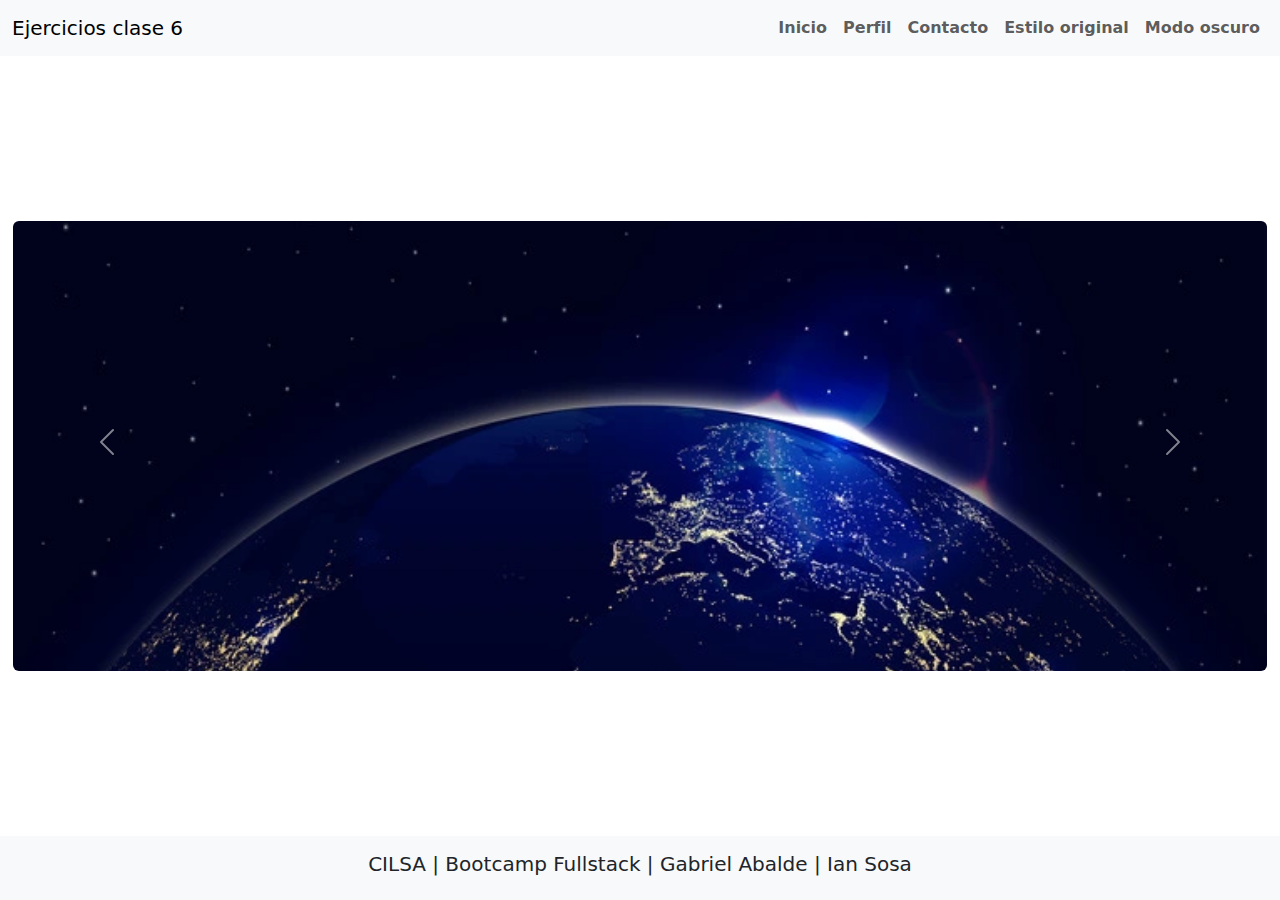
<file: index.html>
<!DOCTYPE html>
<html lang="es">
<head>
    <meta charset="UTF-8">
    <meta name="viewport" content="width=device-width, initial-scale=1.0">
    <title>Ejercicios Clase 6</title>
    <link href="./css/bootstrap.min.css" rel="stylesheet">
    <link rel="stylesheet" href="./css/styles.css">
</head>
<body class="h-100 d-flex flex-column justify-content-between">

    <header>
        <nav class="navbar navbar-expand-lg bg-body-tertiary">
            <div class="container-fluid d-flex justify-content-between align-items-center">
              <a class="navbar-brand" href="#">Ejercicios clase 6</a>
              <button class="navbar-toggler" type="button" data-bs-toggle="collapse" data-bs-target="#navbarTogglerDemo02" aria-controls="navbarTogglerDemo02" aria-expanded="false" aria-label="Toggle navigation">
                <h3 class="navbar-toggler-icon m-0"></h3>
              </button>
              <div  id="navbarTogglerDemo02">
                <ul class="navbar-nav mb-lg-0">
                    <li class="nav-item">
                        <a class="nav-link fw-bold" href="./index.html">Inicio</a>
                    </li>
                    <li class="nav-item">
                        <a class="nav-link fw-bold" href="./pages/perfil.html">Perfil</a>
                    </li>
                    <li class="nav-item">
                        <a class="nav-link fw-bold" href="./pages/contacto.html">Contacto</a>
                    </li>
                    <li class="nav-item">
                        <button id="styleDefault" class="nav-link fw-bold" aria-current="page">Estilo original</button>
                    </li>
                    <li class="nav-item">
                        <button id="styleDarkMode" class="nav-link fw-bold">Modo oscuro</button>
                    </li>
                </ul>
              </div>
            </div>
        </nav>
    </header>
    
    <main class="w-100 d-flex justify-content-center align-items-center">
        <div id="carouselExampleRide" class="carousel slide" data-bs-ride="false">
            <div class="carousel-inner rounded-2">
              <div class="carousel-item active" data-bs-interval="2000">
                <img src="./img/TierraBlack.webp" class="d-block w-100" alt="...">
              </div>
              <div class="carousel-item" data-bs-interval="2000">
                <img src="./img/TierraNormal.webp" class="d-inline-block w-100" alt="...">
              </div>
              <div class="carousel-item" data-bs-interval="2000">
                <img src="./img/Huracan.webp" class="d-block w-100" alt="...">
              </div>
            </div>
            <button class="carousel-control-prev" type="button" data-bs-target="#carouselExampleRide" data-bs-slide="prev">
              <h3 class="carousel-control-prev-icon" aria-hidden="true"></h3>
              <h3 class="visually-hidden">Previous</h3>
            </button>
            <button class="carousel-control-next" type="button" data-bs-target="#carouselExampleRide" data-bs-slide="next">
              <h3 class="carousel-control-next-icon" aria-hidden="true"></h3>
              <h3 class="visually-hidden">Next</h3>
            </button>
          </div>
    </main>

    <footer class="p-3 bg-body-tertiary">
        <h2 class="fs-5 text-center">CILSA | Bootcamp Fullstack | Gabriel Abalde | Ian Sosa</h2>
    </footer>
    <script src="./js/bootstrap.bundle.min.js"></script>
    <script  src="https://cdnjs.cloudflare.com/ajax/libs/jquery/3.7.1/jquery.min.js" integrity="sha512-v2CJ7UaYy4JwqLDIrZUI/4hqeoQieOmAZNXBeQyjo21dadnwR+8ZaIJVT8EE2iyI61OV8e6M8PP2/4hpQINQ/g==" crossorigin="anonymous" referrerpolicy="no-referrer"></script>
    <script  src="./js/script.js"></script>
</body>
</html>
</file>
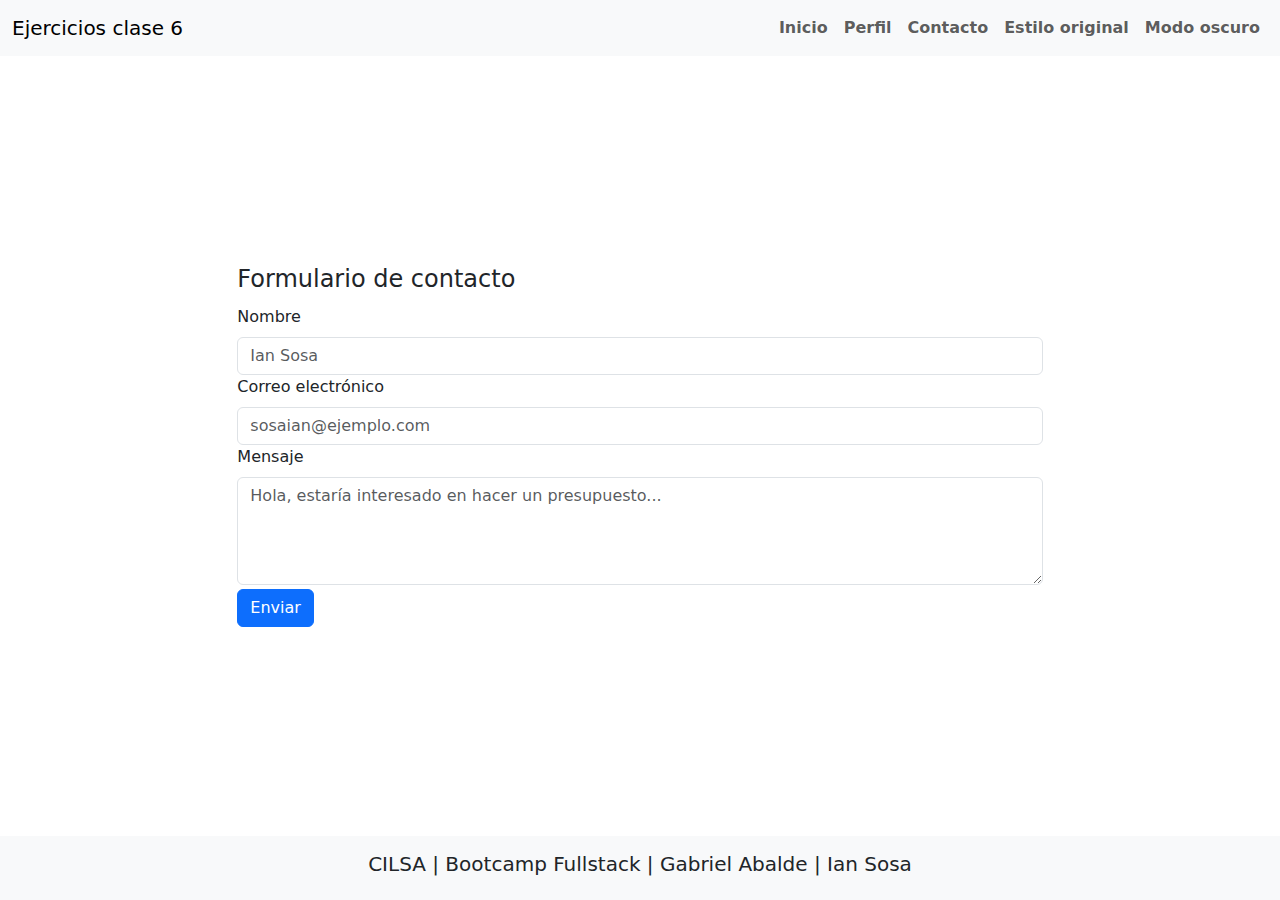
<file: pages/contacto.html>
<!DOCTYPE html>
<html lang="en">
<head>
    <meta charset="UTF-8">
    <meta name="viewport" content="width=device-width, initial-scale=1.0">
    <title>Ejercicios Clase 6</title>
    <link href="../css/bootstrap.min.css" rel="stylesheet">
    <link rel="stylesheet" href="../css/styles.css">
</head>
<body class="h-100 d-flex flex-column justify-content-between">
    <header>
        <nav class="navbar navbar-expand-lg bg-body-tertiary">
            <div class="container-fluid d-flex justify-content-between align-items-center">
              <a class="navbar-brand" href="#">Ejercicios clase 6</a>
              <button class="navbar-toggler" type="button" data-bs-toggle="collapse" data-bs-target="#navbarTogglerDemo02" aria-controls="navbarTogglerDemo02" aria-expanded="false" aria-label="Toggle navigation">
                <h3 class="navbar-toggler-icon m-0"></h3>
              </button>
              <div  id="navbarTogglerDemo02">
                <ul class="navbar-nav mb-lg-0">
                    <li class="nav-item">
                        <a class="nav-link fw-bold" href="../index.html">Inicio</a>
                    </li>
                    <li class="nav-item">
                        <a class="nav-link fw-bold" href="./perfil.html">Perfil</a>
                    </li>
                    <li class="nav-item">
                        <a class="nav-link fw-bold" href="./contacto.html">Contacto</a>
                    </li>
                    <li class="nav-item">
                        <button id="styleDefault" class="nav-link fw-bold" aria-current="page">Estilo original</button>
                    </li>
                    <li class="nav-item">
                        <button id="styleDarkMode" class="nav-link fw-bold">Modo oscuro</button>
                    </li>
                </ul>
              </div>
            </div>
        </nav>
    </header>
    <main class="container-fluid mb-1 col-12 col-md-10 col-xl-8">
        <form id="form">
            <fieldset class="container-fluid">
                <legend id="formLegend">Formulario de contacto</legend>
    
                <div>
                    <label for="formName" class="form-label">Nombre</label>
                    <input id="formName" type="text" class="form-control" placeholder="Ian Sosa" required>
                </div>
                <!-- <div>
                    <label for="formSurname" class="form-label">Apellido</label>
                    <input id="formSurname" type="text" class="form-control" placeholder="Sosa" required>
                </div> -->
                <div>
                    <label for="formEmail" class="form-label">Correo electrónico</label>
                    <input id="formEmail" type="email" class="form-control" placeholder="sosaian@ejemplo.com" required>
                </div>
                <!-- <div>
                    <label for="formDateOfBirth" class="form-label">Fecha de nacimiento</label>
                    <input id="formDateOfBirth" type="date" class="form-control" required>
                </div>
                <div class="mb-2">
                    <label for="formCountryOfResidence" class="form-label">País de residencia</label>
                    <select id="formCountryOfResidence" class="form-select" required>
                        <option value="" disabled selected>Seleccione su país</option>
                        <option value="Argentina">Argentina</option>
                        <option value="Brasil">Brasil</option>
                        <option value="Chile">Chile</option>
                        <option value="Colombia">Colombia</option>
                        <option value="España">España</option>
                        <option value="México">México</option>
                        <option value="Perú">Perú</option>
                        <option value="Uruguay">Uruguay</option>
                    </select>
                </div> -->
                <div>
                    <label for="formMessage" class="form-label">Mensaje</label>
                    <textarea id="formMessage" class="form-control mb-1" placeholder="Hola, estaría interesado en hacer un presupuesto..." style="height: 6rlh" required></textarea>
                </div>
                <button id="formSubmit" type="submit" class="btn btn-primary">Enviar</button>
            </fieldset>
        </form>
    </main>
    <footer class="p-3 bg-body-tertiary">
        <h2 class="fs-5 text-center">CILSA | Bootcamp Fullstack | Gabriel Abalde | Ian Sosa</h2>
    </footer>
    <script defer src="../js/script.js"></script>        
    <script src="https://cdnjs.cloudflare.com/ajax/libs/jquery/3.7.1/jquery.min.js" integrity="sha512-v2CJ7UaYy4JwqLDIrZUI/4hqeoQieOmAZNXBeQyjo21dadnwR+8ZaIJVT8EE2iyI61OV8e6M8PP2/4hpQINQ/g==" crossorigin="anonymous" referrerpolicy="no-referrer"></script>
    <script src="../js/bootstrap.bundle.min.js"></script>
</body>
</html>
</file>
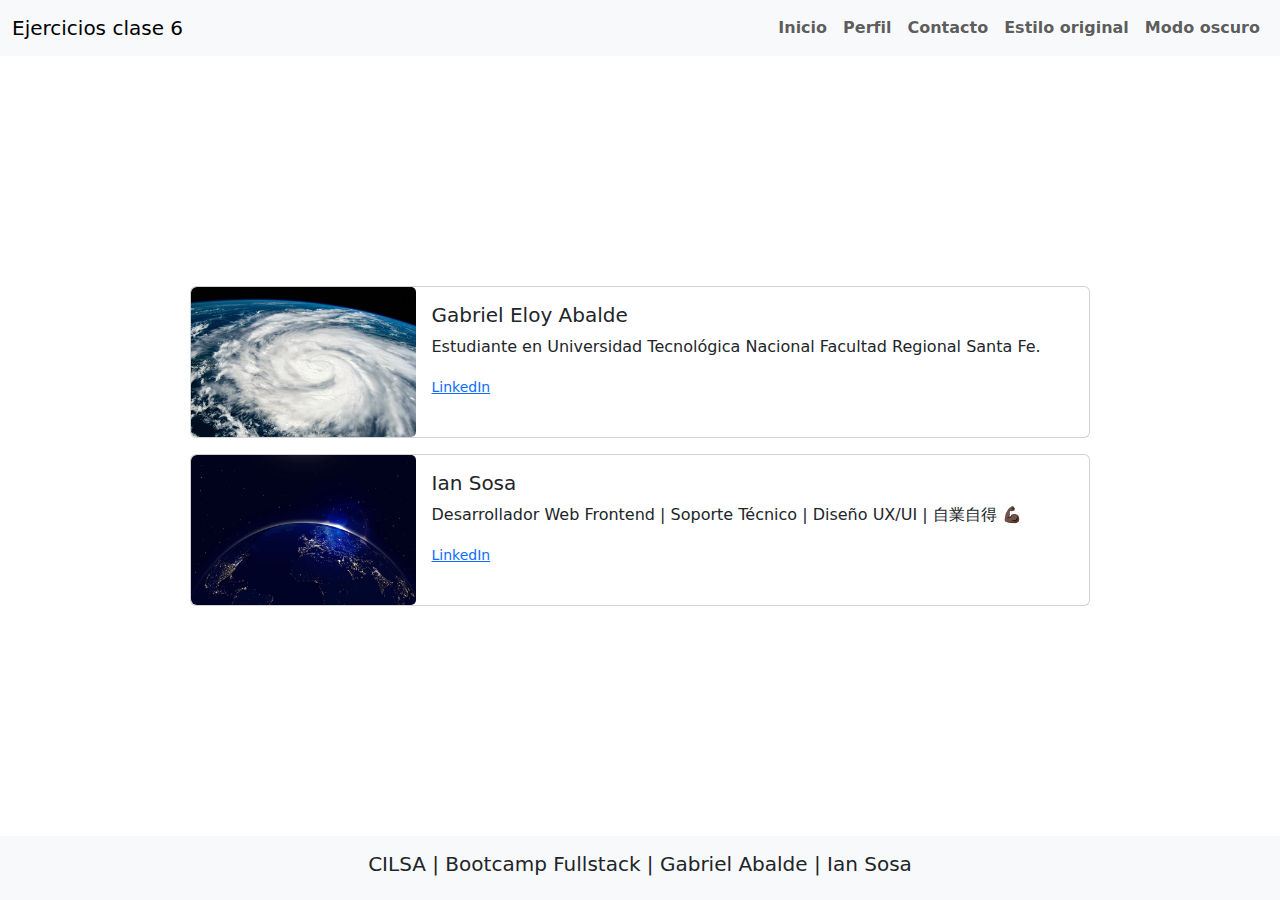
<file: pages/perfil.html>
<!DOCTYPE html>
<html lang="es">
    <head>
        <meta charset="UTF-8">
        <meta name="viewport" content="width=device-width, initial-scale=1.0">
        <title>Ejercicios Clase 6</title>
        <link href="../css/bootstrap.min.css" rel="stylesheet">
        <link rel="stylesheet" href="../css/styles.css">
    </head>
    <body class="h-100 d-flex flex-column justify-content-between">
        <header>
            <nav class="navbar navbar-expand-lg bg-body-tertiary">
                <div class="container-fluid d-flex justify-content-between align-items-center">
                  <a class="navbar-brand" href="#">Ejercicios clase 6</a>
                  <button class="navbar-toggler" type="button" data-bs-toggle="collapse" data-bs-target="#navbarTogglerDemo02" aria-controls="navbarTogglerDemo02" aria-expanded="false" aria-label="Toggle navigation">
                    <h3 class="navbar-toggler-icon m-0"></h3>
                  </button>
                  <div  id="navbarTogglerDemo02">
                    <ul class="navbar-nav mb-lg-0">
                        <li class="nav-item">
                            <a class="nav-link fw-bold" href="../index.html">Inicio</a>
                        </li>
                        <li class="nav-item">
                            <a class="nav-link fw-bold" href="./perfil.html">Perfil</a>
                        </li>
                        <li class="nav-item">
                            <a class="nav-link fw-bold" href="./contacto.html">Contacto</a>
                        </li>
                        <li class="nav-item">
                            <button id="styleDefault" class="nav-link fw-bold" aria-current="page">Estilo original</button>
                        </li>
                        <li class="nav-item">
                            <button id="styleDarkMode" class="nav-link fw-bold">Modo oscuro</button>
                        </li>
                    </ul>
                  </div>
                </div>
            </nav>
        </header>
        <main class="d-flex flex-column justify-content-center align-items-center gap-3 p-5">
            <div class="card">
                <div class="row g-0">
                  <div class="col-md-3">
                    <img src="../img/Huracan.webp" class="img-fluid h-100 card-img rounded-start" alt="...">
                  </div>
                  <div class="col-md-9">
                    <div class="card-body">
                      <h5 class="card-title">Gabriel Eloy Abalde</h5>
                      <p class="card-text">Estudiante en Universidad Tecnológica Nacional Facultad Regional Santa Fe.</p>
                      <p class="card-text"><small class="text-body-secondary"><a href="https://www.linkedin.com/in/gabrielabalde/">LinkedIn</a></small></p>
                    </div>
                  </div>
                </div>
            </div>
            <div class="card">
                <div class="row g-0">
                  <div class="col-md-3">
                    <img src="../img/TierraBlack.webp" class="img-fluid card-img h-100 rounded-start" alt="...">
                  </div>
                  <div class="col-md-9">
                    <div class="card-body">
                      <h5 class="card-title">Ian Sosa</h5>
                      <p class="card-text">Desarrollador Web Frontend | Soporte Técnico | Diseño UX/UI | 自業自得 💪🏿</p>
                      <p class="card-text"><small class="text-body-secondary"><a href="https://www.linkedin.com/in/sosaian/">LinkedIn</a></small></p>
                    </div>
                  </div>
                </div>
            </div>
        </main>

        <footer class="p-3 bg-body-tertiary">
            <h2 class="fs-5 text-center">CILSA | Bootcamp Fullstack | Gabriel Abalde | Ian Sosa</h2>
        </footer>
        <script defer src="../js/script.js"></script>        
        <script src="https://cdnjs.cloudflare.com/ajax/libs/jquery/3.7.1/jquery.min.js" integrity="sha512-v2CJ7UaYy4JwqLDIrZUI/4hqeoQieOmAZNXBeQyjo21dadnwR+8ZaIJVT8EE2iyI61OV8e6M8PP2/4hpQINQ/g==" crossorigin="anonymous" referrerpolicy="no-referrer"></script>
        <script src="../js/bootstrap.bundle.min.js"></script>
    </body>
</html>
</file>
<file: css/styles.css>
html{
    width: 100vw;
    height: 100vh;
    scroll-behavior: smooth;
}

.card{
    max-width: 900px;
}

.card .card-img{
    min-height: 150px;
    object-fit: cover;
}

.carousel-inner img {
    width: 100%;
    min-height: 400px; /* Altura fija del carrusel */
    object-fit: cover; /* Ajusta la imagen para cubrir el contenedor sin distorsionarla */
}

.carousel {
    width: 98%; /* Ancho fijo del carrusel */
}




@media (min-width: 576px) and (max-width: 767.98px) { /* Pequeño (SM) - De 576px a 767px */
    .carousel-inner img {
        height: 380px; /* Altura para dispositivos pequeños */
    }
}

@media (min-width: 768px) and (max-width: 991.98px) { /* Medio (MD) - De 768px a 991px */
    .carousel-inner img {
        height: 400px; /* Altura para dispositivos medianos */
    }
}

@media (min-width: 992px) and (max-width: 1199.98px) { /* Grande (LG) - De 992px a 1199px */
    .carousel-inner img {
        height: 425px; /* Altura por defecto para dispositivos grandes */
    }
}

@media (min-width: 1200px) { /* Extra grande (XL) - 1200px o más */
    .carousel-inner img {
        height: 450px; /* Altura más grande para dispositivos extra grandes */
    }
}
</file>
